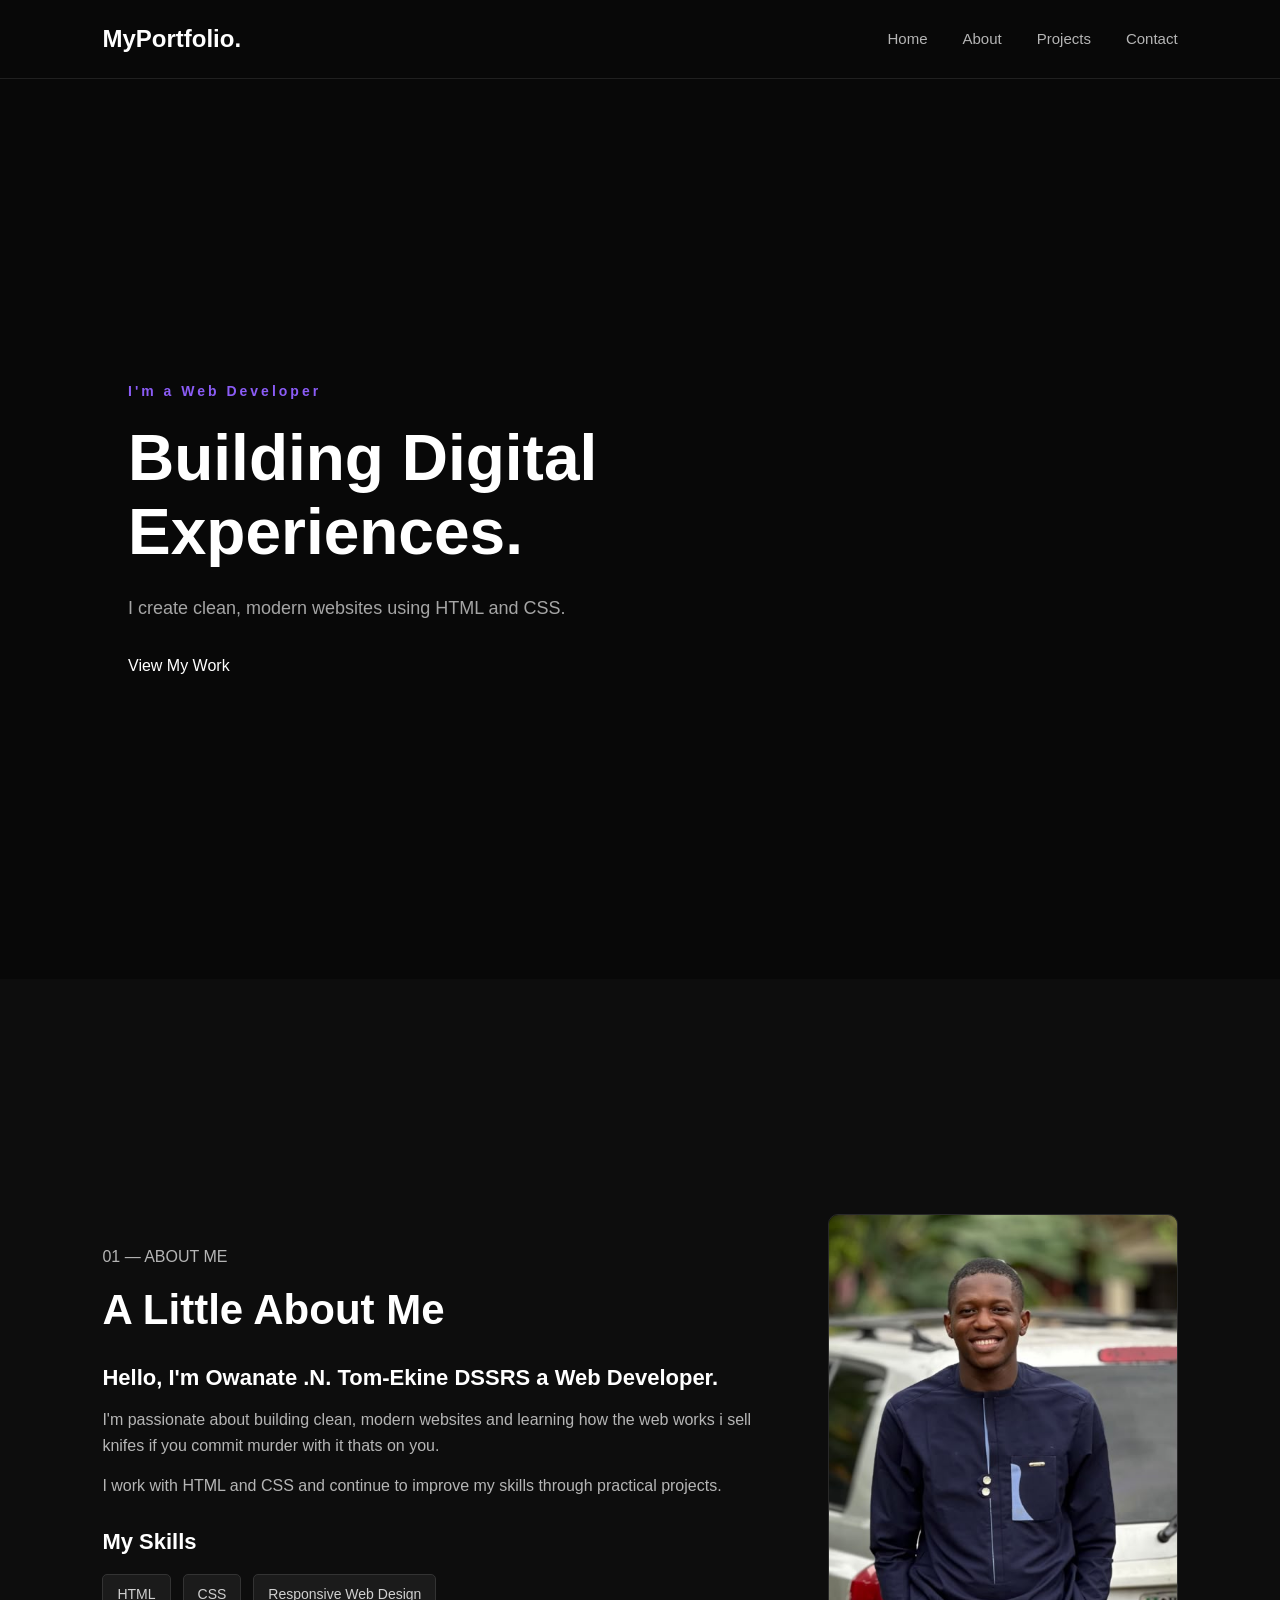
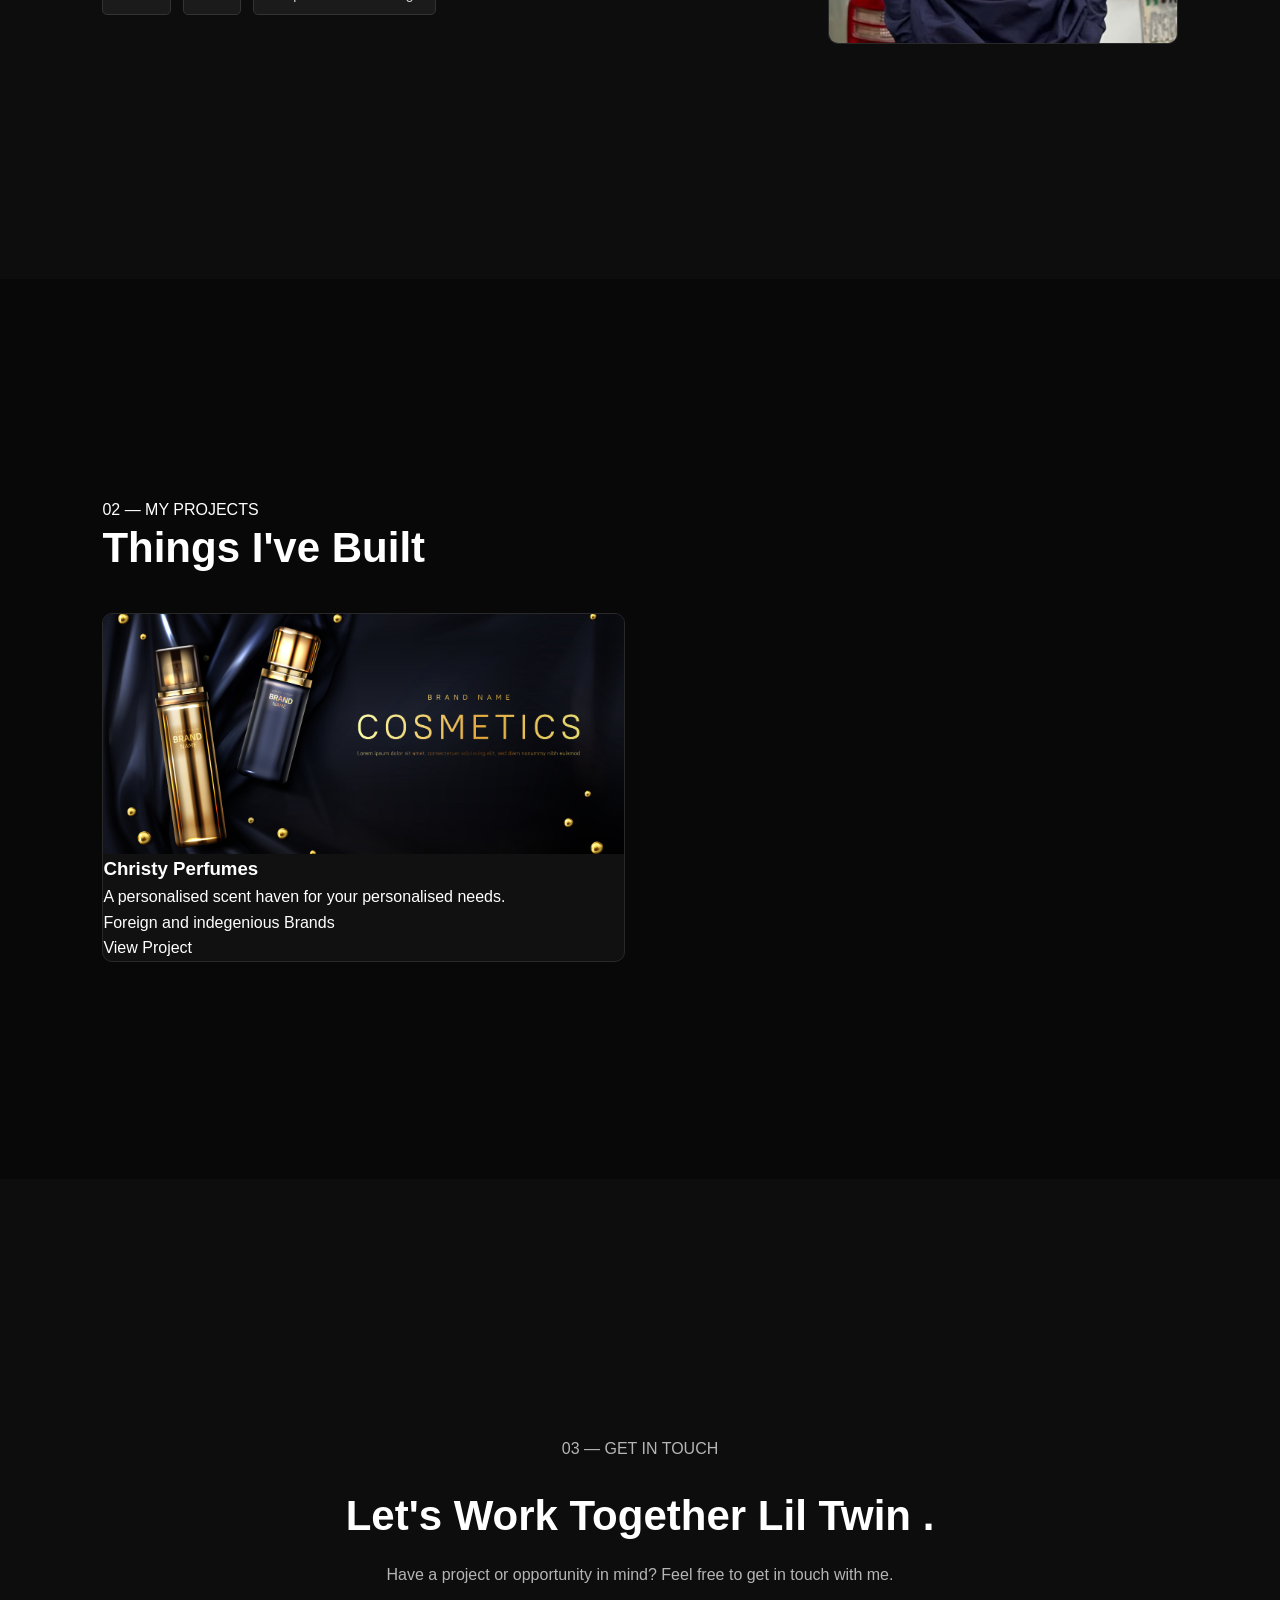
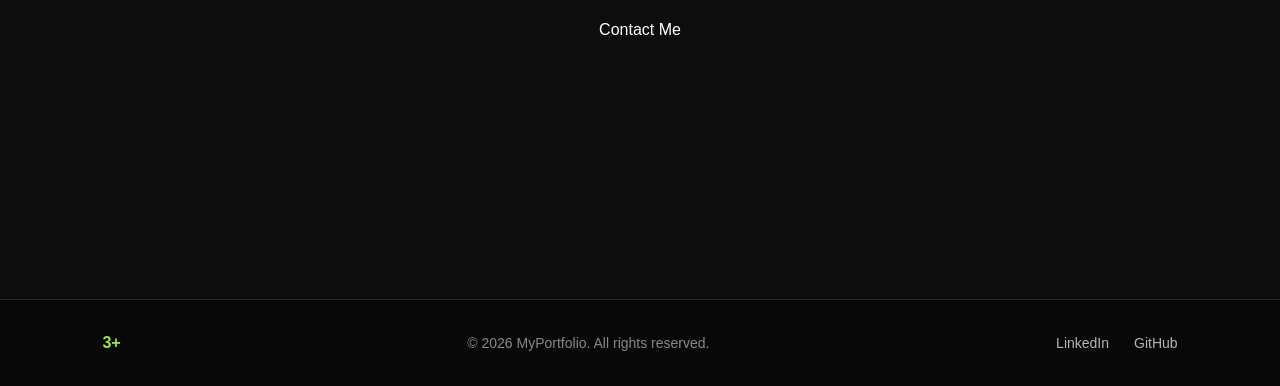
<file: classworks/index.html>
<!DOCTYPE html>
<html lang="en">
<head>
    <meta charset="UTF-8">
    <meta name="viewport" content="width=device-width, initial-scale=1.0">
    <title>MY PORTFOLIO</title>
    <link rel="stylesheet" href="portfolio.css">
</head>
    

<body>

    <!-- HEADER / NAVIGATION -->
    <header>
        <nav>
            <a href="#home" class="logo">MyPortfolio.</a>

            <ul>
                <li><a href="#home">Home</a></li>
                <li><a href="#about">About</a></li>
                <li><a href="#projects">Projects</a></li>
                <li><a href="#contact">Contact</a></li>
            </ul>
        </nav>
    </header>


    <!-- MAIN CONTENT -->
    <main>

        <!-- HOME SECTION -->
        <section id="home" class="home">

            <div class="home-content">
              
                <p class="intro"> I'm a Web Developer</p>

                <h1>Building Digital Experiences.</h1>

                <p>
                    I create clean, modern websites using
                    HTML and CSS.
                </p>

                <a href="#projects">View My Work</a>
            </div>

        </section>


        <!-- ABOUT SECTION -->
        <section id="about" class="about">

            <div class="about-content">

                <div class="about-text">
                    <p>01 — ABOUT ME</p>

                    <h2>A Little About Me</h2>

                    <h3>Hello, I'm  Owanate .N. Tom-Ekine DSSRS a Web Developer.</h3>

                    <p>
                        I'm passionate about building clean,
                        modern websites and learning how the
                        web works i sell knifes if you commit murder with it thats on you.
                    </p>

                    <p>
                        I work with HTML and CSS and continue
                        to improve my skills through practical
                        projects.
                    </p>

                    <h3>My Skills</h3>

                    <ul>
                        <li>HTML</li>
                        <li>CSS</li>
                        <li>Responsive Web Design</li>
                    </ul>
                </div>

                <div class="about-image">
                    <!-- <img src="/classworks/images/WhatsApp Image 2026-10-26 at 12.48.57.jpeg" -->
            
                    <img src="/classworks/images/me.jpg" alt="a photograph of me">
                         
                </div>

            </div>

        </section>


        <!-- PROJECTS SECTION -->
        <section id="projects" class="projects">

            <div class="projects-content">
                <p>02 — MY PROJECTS</p>

                <h2>Things I've Built</h2>

                <div class="project-container">
 
                    
                       
                    <!-- PROJECT TWO -->
                    <article class="project-card">
                        <img src="/classworks/images/1629.jpg"
                             alt="christy sent preview">

                        <h3>Christy Perfumes</h3>

                        <p>
                            A personalised scent haven for your personalised
                            needs.
                        </p>

                        <p>Foreign and indegenious Brands</p>

                        <a href="#">View Project</a>
                    </article>

                </div>
            </div>

        </section>


        <!-- CONTACT SECTION -->
        <section id="contact" class="contact">

            <div class="contact-content">
                <p>03 — GET IN TOUCH</p>

                <h2>Let's Work Together Lil Twin .</h2>

                <p>
                    Have a project or opportunity in mind?
                    Feel free to get in touch with me.
                </p>

                <a href="mailto:yourname@example.com">
                    Contact Me
                </a>
             
            </div>

        </section>

    </main>


    <!-- FOOTER -->
    <footer>


        <div class="happy"> <strong> 3+</strong> </div>
        <p>&copy; 2026 MyPortfolio. All rights reserved.</p>

        <div class="social-links">
            <a href="#">LinkedIn</a>
            <a href="#">GitHub</a>
        </div>
    </footer>

</body>
</html>








</body>
</html>
</file>
<file: classworks/portfolio.css>
/* =================================
   1. GENERAL PAGE STYLING
================================= */

* {
    margin: 0;
    padding: 0;
    box-sizing: border-box;
}

html {
    scroll-behavior: smooth;
    scroll-padding-top: 80px;
}

body {
    background-color: #080808;
    color: #ffffff;
    font-family: Arial, sans-serif;
    line-height: 1.6;
}


.happy{
    font-size: 600;
    font-weight: 900;
    color: #a3e635;
}
a {
    text-decoration: none;
    color: inherit;
}

ul {
    list-style: none;
}

img {
    display: block;
    max-width: 100%;
}


/* =================================
   2. HEADER AND NAVIGATION
================================= */

header {
    background-color: #080808;
    position: sticky;
    top: 0;
    z-index: 1000;
    border-bottom: 1px solid #202020;
}

nav {
    display: flex;
    justify-content: space-between;
    align-items: center;
    padding: 20px 8%;
}

.logo {
    font-size: 24px;
    font-weight: bold;
    color: #ffffff;
}

nav ul {
    display: flex;
    align-items: center;
    gap: 35px;
}

nav ul a {
    color: #b5b5b5;
    font-size: 15px;
    transition: color 0.3s ease;
}

nav ul a:hover {
    color: #8B5CF6;
}


/* =================================
   3. HOME SECTION
================================= */

.home {
    min-height: 100vh;
    background-color: #080808;
    display: flex;
    align-items: center;
    padding: 80px 10%;
}

.home-content {
    max-width: 750px;
}
/* 
.name2{
    
 color: #8B5CF6;
 font-size: 14px; 
} */

.intro {
    color: #8B5CF6;
    font-size: 14px;
    font-weight: bold;
    letter-spacing: 3px;
    margin-bottom: 20px;
}

.home h1 {
    font-size: 64px;
    line-height: 1.15;
    margin-bottom: 25px;
}

.home-content > p:not(.intro) {
    color: #a5a5a5;
    font-size: 18px;
    margin-bottom: 30px;
    max-width: 600px;
}

.btn {
    display: inline-block;
    background-color: #8B5CF6;
    color: #ffffff;
    padding: 13px 28px;
    border-radius: 5px;
    font-weight: bold;
    transition: background-color 0.3s ease;
}

.btn:hover {
    background-color: #7041d8;
}


/* =================================
   4. ABOUT SECTION
================================= */

.about {
    min-height: 100vh;
    background-color: #0d0d0d;
    display: flex;
    align-items: center;
    padding: 100px 8%;
}

.about-content {
    width: 100%;
    max-width: 1200px;
    margin: 0 auto;
    display: flex;
    justify-content: space-between;
    align-items: center;
    gap: 70px;
}

.about-text {
    flex: 1;
}

.section-label {
    color: #8B5CF6;
    font-size: 13px;
    font-weight: bold;
    letter-spacing: 2px;
    margin-bottom: 20px;
}

.about-text h2,
.projects-content h2,
.contact-content h2 {
    font-size: 42px;
    line-height: 1.2;
    margin-bottom: 25px;
}

.about-text h3 {
    font-size: 22px;
    margin: 25px 0 12px;
}

.about-text p {
    color: #b5b5b5;
    margin-bottom: 15px;
}

.about-text ul {
    display: flex;
    flex-wrap: wrap;
    gap: 12px;
    margin-top: 15px;
}

.about-text li {
    background-color: #1b1b1b;
    border: 1px solid #333333;
    color: #d0d0d0;
    padding: 8px 14px;
    border-radius: 5px;
    font-size: 14px;
}

.about-image {
    flex: 0 0 350px;
}

.about-image img {
    width: 100%;
    height: 430px;
    object-fit: cover;
    border-radius: 10px;
    border: 1px solid #292929;
}


/* =================================
   5. PROJECTS SECTION
================================= */

.projects {
    min-height: 100vh;
    background-color: #080808;
    padding: 100px 8%;
    display: flex;
    align-items: center;
}

.projects-content {
    width: 100%;
    max-width: 1200px;
    margin: 0 auto;
}

.projects-content h2 {
    margin-bottom: 40px;
}

.project-container {
    display: grid;
    grid-template-columns: repeat(2, minmax(0, 1fr));
    gap: 30px;
}

.project-card {
    background-color: #111111;
    border: 1px solid #292929;
    border-radius: 10px;
    overflow: hidden;
    transition: transform 0.3s ease,
                border-color 0.3s ease;
}

.project-card:hover {
    transform: translateY(-6px);
    border-color: #8B5CF6;
}

.project-card > img {
    width: 100%;
    height: 240px;
    object-fit: cover;
}

.project-info {
    padding: 25px;
}

.project-info h3 {
    font-size: 23px;
    margin-bottom: 12px;
}

.project-info p {
    color: #b5b5b5;
    margin-bottom: 15px;
}

.project-info .tech-stack {
    color: #8B5CF6;
    font-size: 14px;
    font-weight: bold;
}

.project-link {
    display: inline-block;
    color: #8B5CF6;
    font-weight: bold;
    margin-top: 5px;
}

.project-link:hover {
    color: #b69aff;
}


/* =================================
   6. CONTACT SECTION
================================= */

.contact {
    min-height: 80vh;
    background-color: #0d0d0d;
    display: flex;
    align-items: center;
    justify-content: center;
    text-align: center;
    padding: 100px 8%;
}

.contact-content {
    max-width: 700px;
}

.contact-content h2 {
    margin-bottom: 20px;
}

.contact-content > p:not(.section-label) {
    color: #b5b5b5;
    margin-bottom: 30px;
}


/* =================================
   7. FOOTER
================================= */

footer {
    background-color: #080808;
    border-top: 1px solid #292929;
    padding: 30px 8%;
    display: flex;
    justify-content: space-between;
    align-items: center;
    gap: 20px;
}

footer p {
    color: #888888;
    font-size: 14px;
}

.social-links {
    display: flex;
    gap: 25px;
}

.social-links a {
    color: #b5b5b5;
    font-size: 14px;
}

.social-links a:hover {
    color: #8B5CF6;
}


/* =================================
   8. MOBILE RESPONSIVENESS
================================= */

@media (max-width: 768px) {

    nav {
        padding: 18px 5%;
        flex-direction: column;
        gap: 18px;
    }

    nav ul {
        gap: 18px;
        flex-wrap: wrap;
        justify-content: center;
    }

    nav ul a {
        font-size: 14px;
    }

    .home {
        min-height: 85vh;
        padding: 70px 6%;
    }

    .home h1 {
        font-size: 42px;
    }

    .home-content > p:not(.intro) {
        font-size: 16px;
    }

    .about {
        padding: 80px 6%;
    }

    .about-content {
        flex-direction: column;
        align-items: stretch;
        gap: 35px;
    }

    .about-text h2,
    .projects-content h2,
    .contact-content h2 {
        font-size: 34px;
    }

    .about-image {
        flex: auto;
        width: 100%;
        max-width: 350px;
        margin: 0 auto;
    }

    .about-image img {
        height: 380px;
    }

    .projects {
        padding: 80px 6%;
    }

    .project-container {
        grid-template-columns: 1fr;
    }

    .project-card > img {
        height: 220px;
    }

    .contact {
        min-height: 65vh;
        padding: 80px 6%;
    }

    footer {
        flex-direction: column;
        text-align: center;
        padding: 25px 6%;
    }
}


/* =================================
   9. SMALL MOBILE SCREENS
================================= */

@media (max-width: 400px) {

    .logo {
        font-size: 21px;
    }

    nav ul {
        gap: 12px;
    }

    nav ul a {
        font-size: 13px;
    }

    .home h1 {
        font-size: 34px;
    }

    .intro {
        font-size: 12px;
        letter-spacing: 2px;
    }

    .about-text h2,
    .projects-content h2,
    .contact-content h2 {
        font-size: 29px;
    }

    .project-info {
        padding: 18px;
    }
}
</file>
